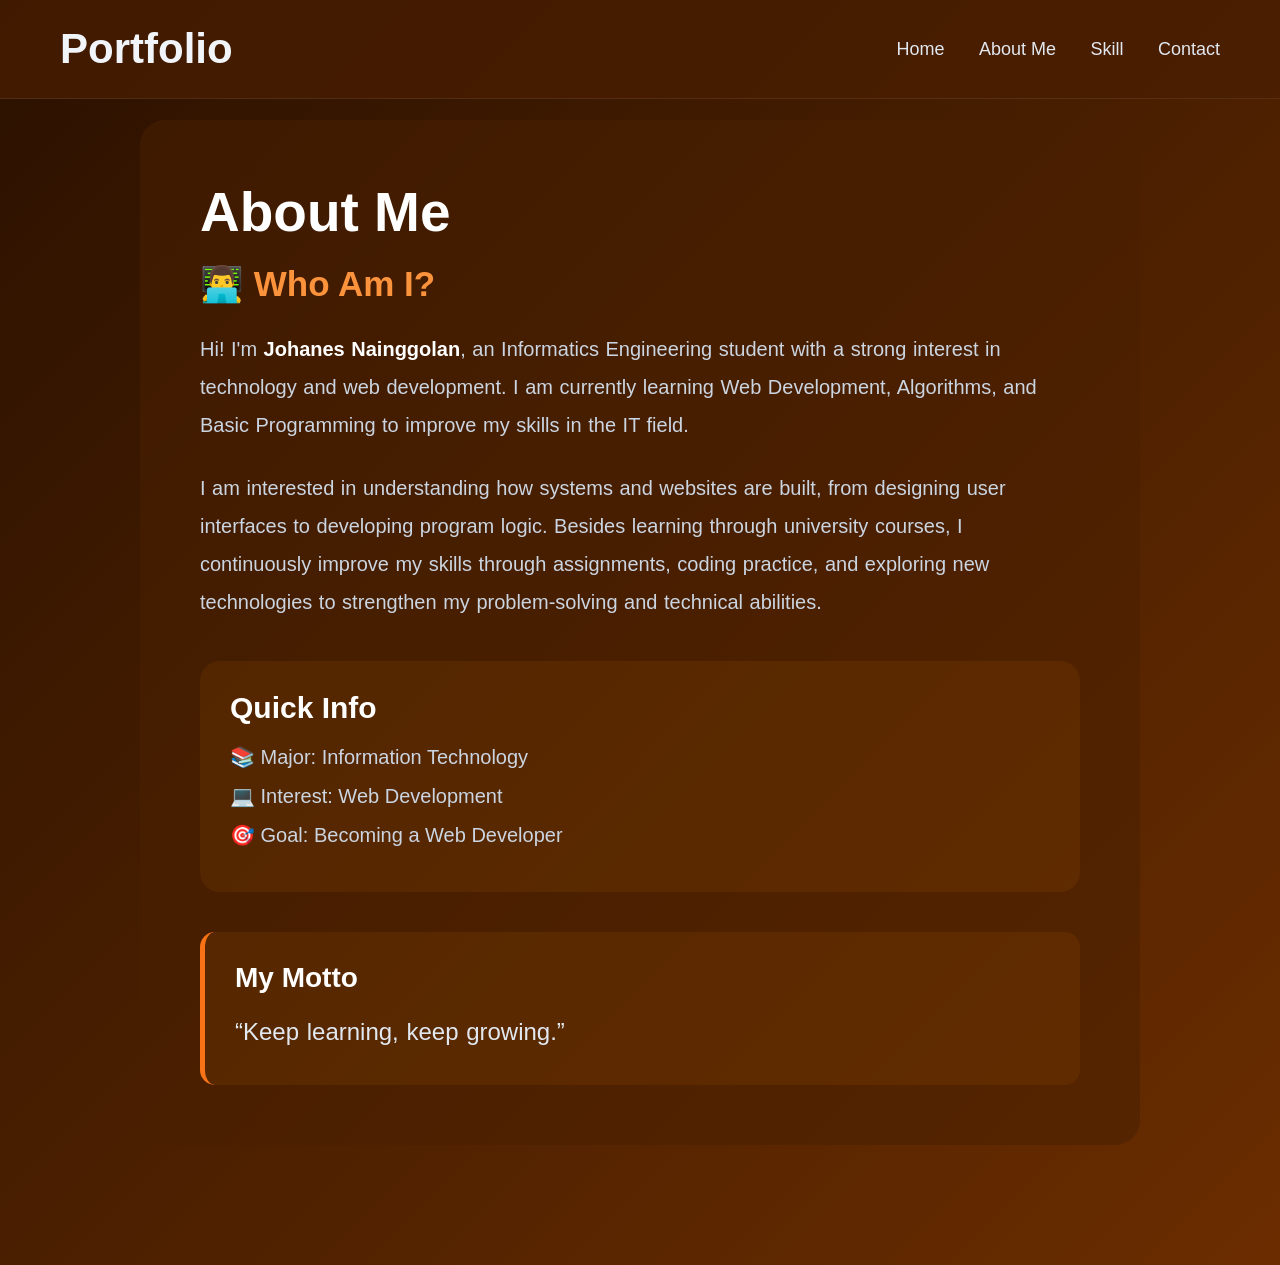
<file: about.html>
<!DOCTYPE html>
<html lang="en">

<head>

    <meta charset="UTF-8">

    <meta name="viewport" content="width=device-width, initial-scale=1.0">

    <title>About Me</title>

    <link rel="stylesheet" href="style.css">

</head>

<body>

    <header>

        <div class="logo">
            Portfolio
        </div>

        <nav>

            <a href="index.html">Home</a>

            <a href="about.html">About Me</a>

            <a href="skill.html">Skill</a>

            <a href="contact.html">Contact</a>

        </nav>

    </header>

    <section class="about">

        <div class="about-container">

            <h1>About Me</h1>

            <h2>👨‍💻 Who Am I?</h2>

            <p>
                Hi! I'm <span>Johanes Nainggolan</span>, an Informatics Engineering student
                with a strong interest in technology and web development.
                I am currently learning Web Development, Algorithms,
                and Basic Programming to improve my skills in the IT field.
            </p>

            <p>
                I am interested in understanding how systems and websites are built,
                from designing user interfaces to developing program logic.
                Besides learning through university courses,
                I continuously improve my skills through assignments,
                coding practice, and exploring new technologies
                to strengthen my problem-solving and technical abilities.
            </p>

            <div class="info-box">

                <h3>Quick Info</h3>

                <div class="info-item">
                    📚 Major: Information Technology
                </div>

                <div class="info-item">
                    💻 Interest: Web Development
                </div>

                <div class="info-item">
                    🎯 Goal: Becoming a Web Developer
                </div>

            </div>

            <div class="motto">

                <h3>My Motto</h3>

                <p>
                    “Keep learning, keep growing.”
                </p>

            </div>

        </div>

    </section>

</body>

</html>
</file>
<file: style.css>
* {
    margin: 0;
    padding: 0;
    box-sizing: border-box;
}

body {
    font-family: Arial, sans-serif;

    background: linear-gradient(135deg,
            #2b1100,
            #4a1f00,
            #6b2d00);

    min-height: 100vh;
}

header {
    position: fixed;

    top: 0;

    width: 100%;

    display: flex;

    justify-content: space-between;

    align-items: center;

    padding: 25px 60px;

    background: rgba(74, 31, 0, 0.7);

    border-bottom: 1px solid rgba(255, 255, 255, 0.08);

    z-index: 1000;
}

.logo {
    color: #f1f5f9;

    font-size: 42px;

    font-weight: bold;
}

nav a {
    color: #e2e8f0;

    text-decoration: none;

    margin-left: 30px;

    font-size: 18px;
}

nav a:hover {
    color: #f97316;
}

.hero {
    min-height: 100vh;

    display: flex;

    justify-content: center;

    align-items: center;

    gap: 100px;

    padding: 120px 80px;
}

.hero-image img {
    width: 320px;
    height: 320px;
    object-fit: cover;

    border-radius: 50%;

    border: 5px solid rgba(255, 255, 255, 0.2);

    box-shadow: 0 0 30px rgba(249, 115, 22, 0.5);
}

.hero-text {
    max-width: 600px;
}

.hero-text h1 {
    color: white;

    font-size: 75px;

    margin-bottom: 10px;
}

.hero-text p {
    color: #cbd5e1;

    font-size: 22px;

    line-height: 1.8;

    margin-top: 20px;
}

.btn {
    display: inline-block;

    margin-top: 35px;

    padding: 15px 35px;

    border: 2px solid #cbd5e1;

    color: white;

    text-decoration: none;

    border-radius: 10px;
}

.btn:hover {
    background: #f97316;

    color: white;
}

.about {
    min-height: 100vh;

    display: flex;

    justify-content: center;

    align-items: center;

    padding: 120px 80px;
}

.about-container {
    width: 100%;

    max-width: 1000px;

    background: rgba(74, 31, 0, 0.55);

    border-radius: 25px;

    padding: 60px;
}

.about-container h1 {
    color: white;

    font-size: 55px;

    margin-bottom: 20px;
}

.about-container h2 {
    color: #fb923c;

    font-size: 35px;

    margin-bottom: 25px;
}

.about-container p {
    color: #cbd5e1;

    font-size: 20px;

    line-height: 1.9;

    margin-bottom: 25px;
}

.about-container span {
    color: white;

    font-weight: bold;
}

.info-box {
    margin-top: 40px;

    padding: 30px;

    background: rgba(255, 140, 0, 0.08);

    border-radius: 20px;
}

.info-box h3 {
    color: white;

    font-size: 30px;

    margin-bottom: 20px;
}

.info-item {
    color: #cbd5e1;

    font-size: 20px;

    margin-bottom: 15px;
}

.motto {
    margin-top: 40px;

    padding: 30px;

    border-left: 5px solid #f97316;

    background: rgba(255, 140, 0, 0.08);

    border-radius: 15px;
}

.motto h3 {
    color: white;

    font-size: 28px;

    margin-bottom: 15px;
}

.motto p {
    color: #e2e8f0;

    font-size: 24px;

    margin-bottom: 0;
}

.skill {
    min-height: 100vh;

    padding-top: 150px;
    padding-left: 80px;
    padding-right: 80px;
    padding-bottom: 80px;
}

.skill h1 {
    color: white;

    font-size: 55px;

    text-align: center;

    margin-bottom: 20px;
}

.skill-desc {
    color: #cbd5e1;

    font-size: 20px;

    text-align: center;

    max-width: 800px;

    margin: auto;

    margin-bottom: 50px;
}

.skill-container {
    display: flex;

    flex-wrap: wrap;

    justify-content: center;

    gap: 25px;
}

.skill-card {
    width: 280px;

    background: rgba(15, 23, 42, 0.55);

    border-radius: 20px;

    padding: 20px;

    text-align: center;
}

.skill-card img {
    width: 70px;

    height: 70px;

    border-radius: 50%;

    object-fit: cover;

    margin-bottom: 15px;
}

.skill-card h3 {
    color: white;

    margin-bottom: 10px;
}

.skill-card p {
    color: #cbd5e1;

    line-height: 1.7;
}

.contact {
    min-height: 100vh;

    display: flex;

    justify-content: center;

    align-items: center;

    padding: 150px 80px 80px;
}

.contact-content {
    width: 100%;

    max-width: 1100px;

    text-align: center;
}

.contact-content h1 {
    color: white;

    font-size: 60px;

    margin-bottom: 30px;
}

.contact-text {
    color: #cbd5e1;

    font-size: 22px;

    line-height: 1.9;

    max-width: 900px;

    margin: auto;

    margin-bottom: 70px;
}

.contact-info {
    display: flex;

    justify-content: center;

    gap: 100px;

    flex-wrap: wrap;

    margin-bottom: 70px;
}

.info-column h3 {
    color: white;

    margin-bottom: 15px;
}

.info-column p {
    color: #cbd5e1;

    line-height: 1.8;
}

.social-icons {
    display: flex;

    justify-content: center;

    gap: 30px;

    margin-bottom: 50px;
}

.social-icons img {
    width: 55px;

    height: 55px;

    object-fit: contain;
}

.copyright {
    color: #94a3b8;

    font-size: 18px;
}

.skill-card {
    width: 280px;

    background: rgba(74, 31, 0, 0.55);

    border-radius: 20px;

    padding: 20px;

    text-align: center;

    transition: 0.3s;

    border: 1px solid rgba(249, 115, 22, 0.2);
}

.skill-card:hover {
    transform: translateY(-10px);

    box-shadow: 0 10px 20px rgba(249, 115, 22, 0.3);
}

html {
    scroll-behavior: smooth;
}

.skill-card {
    border: 1px solid rgba(255, 255, 255, 0.08);
}

.social-icons img {
    transition: 0.3s;
}

.social-icons img:hover {
    transform: scale(1.1);
}

p {
    word-spacing: 1px;
}
</file>
